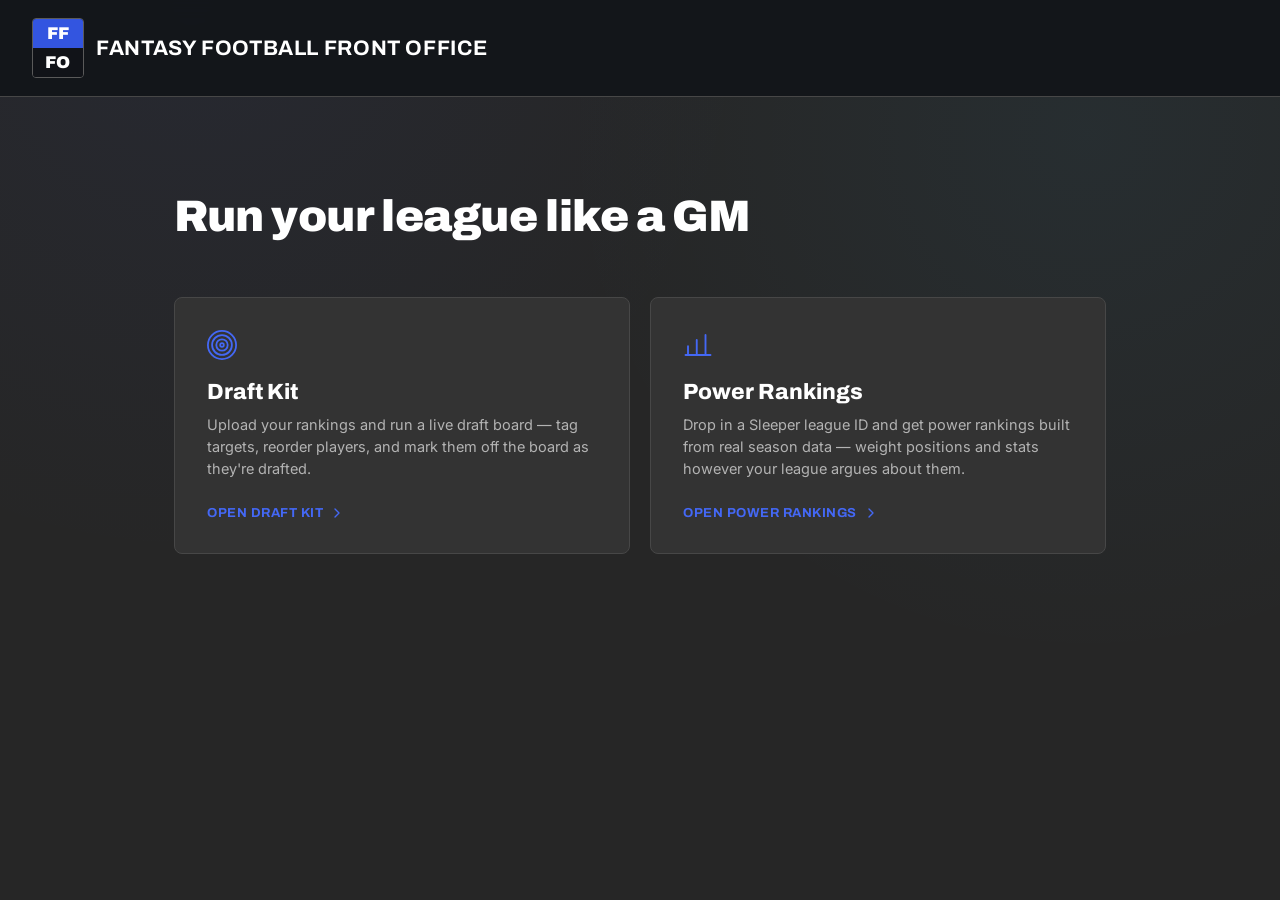
<file: index.html>
<!DOCTYPE html>
<html lang="en">
<head>
<meta charset="UTF-8">
<meta name="viewport" content="width=device-width, initial-scale=1.0">
<title>Fantasy Football Front Office</title>
<link rel="preconnect" href="https://fonts.googleapis.com">
<link href="https://fonts.googleapis.com/css2?family=Archivo:wght@600;700;800;900&family=Inter:wght@400;500;600;700&display=swap" rel="stylesheet">
<link rel="stylesheet" href="shared.css">
<link rel="stylesheet" href="landing.css">
</head>
<body>

<header class="site-header">
  <div class="brand">
    <div class="brand-logo">
      <span class="brand-logo-top">FF</span>
      <span class="brand-logo-bottom">FO</span>
    </div>
    <span class="brand-name">Fantasy Football Front Office</span>
  </div>
</header>

<main class="hub">
  <div class="hub-intro">
    <h1>Run your league like a GM</h1>
  </div>

  <div class="hub-doors">

    <a class="door" href="draft-kit">
      <svg class="door-icon" viewBox="0 0 100 100" fill="none" stroke="currentColor" stroke-width="6" aria-hidden="true">
        <circle cx="50" cy="50" r="47"/>
        <circle cx="50" cy="50" r="33"/>
        <circle cx="50" cy="50" r="19"/>
        <circle cx="50" cy="50" r="6"/>
      </svg>
      <h2>Draft Kit</h2>
      <p>Upload your rankings and run a live draft board — tag targets, reorder players, and mark them off the board as they're drafted.</p>
      <span class="door-cta">Open Draft Kit
        <svg viewBox="0 0 24 24" fill="none" stroke="currentColor" stroke-width="2" aria-hidden="true"><path d="M9 6l6 6-6 6" stroke-linecap="round" stroke-linejoin="round"/></svg>
      </span>
    </a>

    <a class="door" href="power-rankings">
      <svg class="door-icon" viewBox="0 0 24 24" fill="none" stroke="currentColor" stroke-width="1.5" aria-hidden="true">
        <path d="M4 20V13M11 20V8M18 20V4" stroke-linecap="round"/>
        <path d="M2 20h20" stroke-linecap="round"/>
      </svg>
      <h2>Power Rankings</h2>
      <p>Drop in a Sleeper league ID and get power rankings built from real season data — weight positions and stats however your league argues about them.</p>
      <span class="door-cta">Open Power Rankings
        <svg viewBox="0 0 24 24" fill="none" stroke="currentColor" stroke-width="2" aria-hidden="true"><path d="M9 6l6 6-6 6" stroke-linecap="round" stroke-linejoin="round"/></svg>
      </span>
    </a>

  </div>
</main>

</body>
</html>
</file>
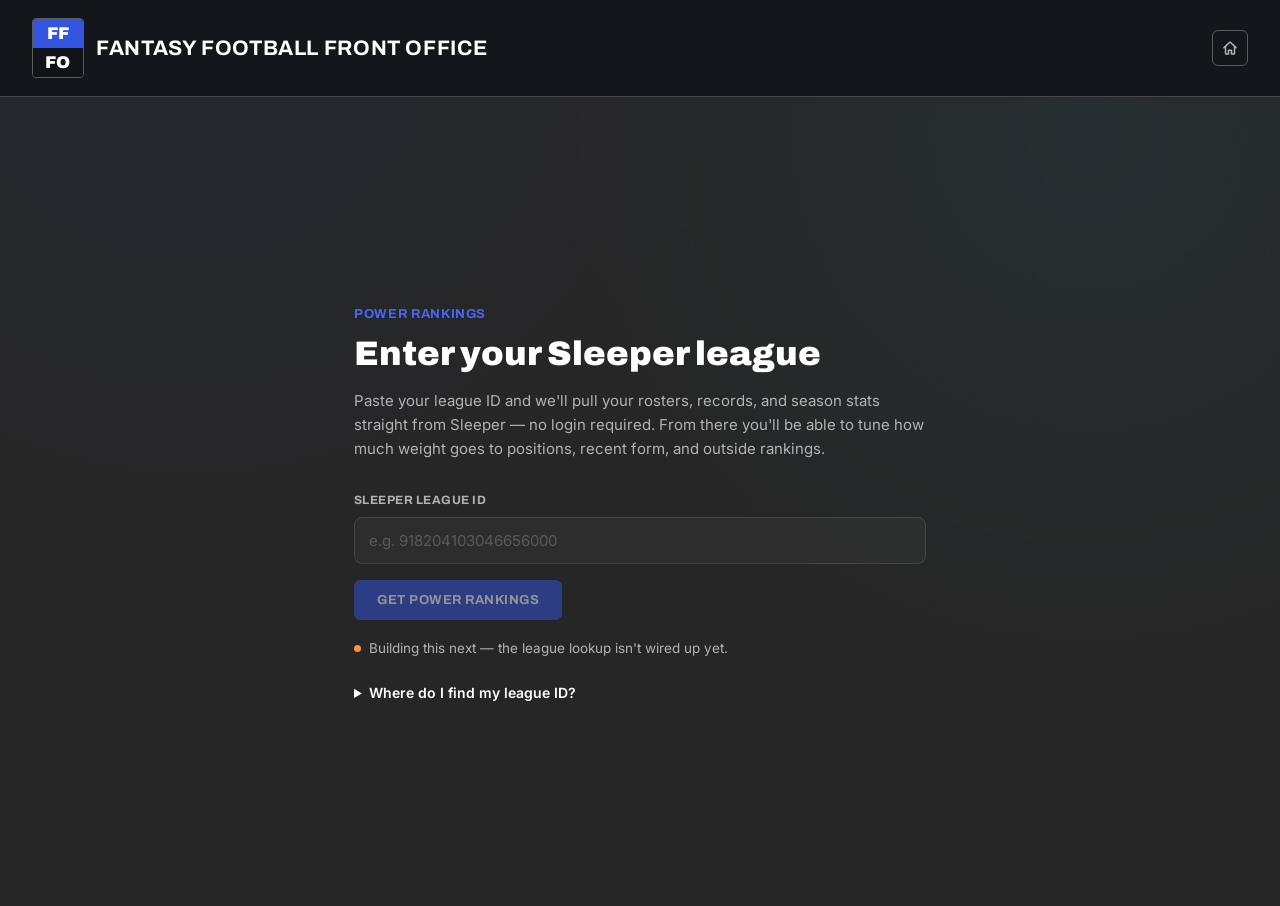
<file: power-rankings/index.html>
<!DOCTYPE html>
<html lang="en">
<head>
<meta charset="UTF-8">
<meta name="viewport" content="width=device-width, initial-scale=1.0">
<title>Power Rankings — Fantasy Football Front Office</title>
<link rel="preconnect" href="https://fonts.googleapis.com">
<link href="https://fonts.googleapis.com/css2?family=Archivo:wght@600;700;800;900&family=Inter:wght@400;500;600;700&display=swap" rel="stylesheet">
<link rel="stylesheet" href="../shared.css">
<link rel="stylesheet" href="styles.css">
</head>
<body>

<header class="site-header">
  <a class="brand" href="../">
    <div class="brand-logo">
      <span class="brand-logo-top">FF</span>
      <span class="brand-logo-bottom">FO</span>
    </div>
    <span class="brand-name">Fantasy Football Front Office</span>
  </a>
  <a class="header-back" href="../" aria-label="Home" title="Home">
    <svg width="18" height="18" viewBox="0 0 24 24" fill="none" stroke="currentColor" stroke-width="2" aria-hidden="true"><path d="M4 11.5 12 4l8 7.5" stroke-linecap="round" stroke-linejoin="round"/><path d="M6 10v9a1 1 0 0 0 1 1h3v-5h4v5h3a1 1 0 0 0 1-1v-9" stroke-linecap="round" stroke-linejoin="round"/></svg>
  </a>
</header>

<main class="pr-screen">
  <div class="pr-panel">
    <span class="pr-eyebrow">Power Rankings</span>
    <h1>Enter your Sleeper league</h1>
    <p class="pr-copy">Paste your league ID and we'll pull your rosters, records, and season stats straight from Sleeper — no login required. From there you'll be able to tune how much weight goes to positions, recent form, and outside rankings.</p>

    <form class="pr-form" id="league-form">
      <label for="league-id-input" class="pr-label">Sleeper League ID</label>
      <input type="text" id="league-id-input" class="pr-input" placeholder="e.g. 918204103046656000" autocomplete="off" disabled>
      <button type="submit" class="btn btn--primary pr-submit" disabled>Get Power Rankings</button>
    </form>

    <p class="pr-status">
      <span class="pr-status-dot"></span>
      Building this next — the league lookup isn't wired up yet.
    </p>

    <details class="pr-help">
      <summary>Where do I find my league ID?</summary>
      <p>Open your league in the Sleeper app or on sleeper.com, then look at the URL — it's the long number after <code>/leagues/</code>. You can also find it under League Settings.</p>
    </details>
  </div>
</main>

</body>
</html>
</file>
<file: shared.css>
:root {
  --bg: #262626;
  --surface: #333333;
  --surface-raised: #3E3E3E;
  --border: #474747;
  --border-light: #5A5A5A;

  --text: #FFFFFF;
  --text-muted: #B3B3B3;
  --text-faint: #7A7A7A;

  --blue: #3355E0;
  --blue-hover: #4468F5;
  --blue-dim: rgba(51, 85, 224, 0.16);

  --green: #34D399;
  --green-dim: rgba(52, 211, 153, 0.14);
  --red: #F0605A;
  --red-dim: rgba(240, 96, 90, 0.14);

  --pos-qb: #A78BFA;
  --pos-rb: #34D399;
  --pos-wr: #38BDF8;
  --pos-te: #FB923C;
  --pos-k:  #9CA3AF;
  --pos-td: #F472B6;

  --font-display: 'Archivo', sans-serif;
  --font-body: 'Inter', sans-serif;
  --font-mono: 'Inter', sans-serif;

  --radius: 8px;
}

* { box-sizing: border-box; }

body {
  margin: 0;
  background: var(--bg);
  background-image:
    radial-gradient(circle at 15% 0%, rgba(51, 85, 224, 0.06), transparent 40%),
    radial-gradient(circle at 85% 15%, rgba(56, 189, 248, 0.05), transparent 40%);
  color: var(--text);
  font-family: var(--font-body);
  min-height: 100vh;
}

button { font-family: inherit; cursor: pointer; }
input { font-family: inherit; }
a { color: inherit; }

:focus-visible {
  outline: 2px solid var(--blue);
  outline-offset: 2px;
}

/* ============ HEADER ============ */
.site-header {
  display: flex;
  align-items: center;
  justify-content: space-between;
  padding: 18px 32px;
  border-bottom: 1px solid var(--border);
  position: sticky;
  top: 0;
  background: rgba(18, 21, 26, 0.92);
  backdrop-filter: blur(8px);
  z-index: 20;
}

.brand,
.brand:link,
.brand:visited {
  display: flex;
  align-items: center;
  gap: 12px;
  text-decoration: none;
  color: inherit;
}
.brand-logo {
  display: flex;
  flex-direction: column;
  width: 52px;
  border: 1px solid var(--border-light);
  border-radius: 4px;
  overflow: hidden;
  flex-shrink: 0;
}
.brand-logo-top, .brand-logo-bottom {
  display: flex;
  align-items: center;
  justify-content: center;
  font-family: var(--font-display);
  font-weight: 900;
  font-size: 17px;
  letter-spacing: 0.02em;
  color: #fff;
  line-height: 1;
  padding: 6px 0;
}
.brand-logo-top { background: var(--blue); }
.brand-logo-bottom { background: #111318; }
.brand-name {
  font-family: var(--font-display);
  font-weight: 700;
  font-size: 21px;
  letter-spacing: 0.03em;
  text-transform: uppercase;
  color: var(--text);
}

.header-right { display: flex; align-items: center; gap: 20px; }
.header-status { display: flex; align-items: center; gap: 10px; flex-wrap: wrap; }
.header-status[hidden] { display: none; }

.header-back {
  width: 36px;
  height: 36px;
  display: flex;
  align-items: center;
  justify-content: center;
  border-radius: 6px;
  border: 1px solid var(--border-light);
  color: var(--text-muted);
  text-decoration: none;
  transition: color 0.15s, background 0.15s, border-color 0.15s;
  flex-shrink: 0;
}
.header-back:hover { color: var(--text); background: var(--surface-raised); border-color: var(--text-faint); }
.header-back svg { width: 18px; height: 18px; display: block; }

.btn {
  font-family: var(--font-display);
  font-size: 13px;
  font-weight: 700;
  letter-spacing: 0.04em;
  text-transform: uppercase;
  padding: 10px 16px;
  border-radius: 6px;
  border: 1px solid var(--border-light);
  background: var(--surface-raised);
  color: var(--text);
  transition: background 0.15s, border-color 0.15s;
  text-decoration: none;
  display: inline-flex;
  align-items: center;
  justify-content: center;
}
.btn:hover { background: #4A4A4A; border-color: var(--text-faint); }
.btn--primary { background: var(--blue); color: #FFFFFF; border-color: var(--blue); }
.btn--primary:hover { background: var(--blue-hover); }
.btn--ghost { background: transparent; }

@media (max-width: 720px) {
  .site-header { padding: 14px 16px; flex-wrap: wrap; gap: 10px; }
}
</file>
<file: landing.css>
.hub {
  max-width: 980px;
  margin: 0 auto;
  padding: 96px 24px 64px;
}

.hub-intro { margin-bottom: 56px; }
.hub-intro h1 {
  font-family: var(--font-display);
  font-weight: 900;
  font-size: 44px;
  line-height: 1.08;
  letter-spacing: -0.01em;
  margin: 0;
}

.hub-doors {
  display: grid;
  grid-template-columns: 1fr 1fr;
  gap: 20px;
}

.door {
  position: relative;
  display: flex;
  flex-direction: column;
  align-items: flex-start;
  text-decoration: none;
  color: var(--text);
  background: var(--surface);
  border: 1px solid var(--border);
  border-radius: var(--radius);
  padding: 32px;
  transition: border-color 0.15s, background 0.15s, transform 0.15s;
}
.door:hover {
  border-color: var(--blue-hover);
  background: var(--surface-raised);
  transform: translateY(-2px);
}

.door-icon {
  width: 30px;
  height: 30px;
  color: var(--blue-hover);
  margin-bottom: 20px;
}

.door h2 {
  font-family: var(--font-display);
  font-weight: 800;
  font-size: 22px;
  margin: 0 0 10px;
}

.door p {
  font-size: 14.5px;
  line-height: 1.55;
  color: var(--text-muted);
  margin: 0 0 24px;
  flex-grow: 1;
}

.door-cta {
  font-family: var(--font-display);
  font-size: 13px;
  font-weight: 700;
  letter-spacing: 0.04em;
  text-transform: uppercase;
  color: var(--blue-hover);
  display: flex;
  align-items: center;
  gap: 6px;
}
.door-cta svg {
  width: 16px;
  height: 16px;
  transition: transform 0.15s;
}
.door:hover .door-cta svg { transform: translateX(3px); }


@media (max-width: 720px) {
  .hub { padding: 56px 20px 48px; }
  .hub-intro h1 { font-size: 32px; }
  .hub-doors { grid-template-columns: 1fr; }
}
</file>
<file: power-rankings/styles.css>
.pr-screen {
  max-width: 620px;
  margin: 0 auto;
  min-height: calc(100vh - 91px);
  display: flex;
  align-items: center;
  padding: 32px 24px;
}

.pr-panel { width: 100%; }

.pr-eyebrow {
  font-family: var(--font-display);
  font-size: 13px;
  font-weight: 700;
  letter-spacing: 0.05em;
  color: var(--blue-hover);
  text-transform: uppercase;
}

.pr-panel h1 {
  font-family: var(--font-display);
  font-weight: 900;
  font-size: 34px;
  line-height: 1.15;
  margin: 12px 0 16px;
}

.pr-copy {
  font-size: 15px;
  line-height: 1.6;
  color: var(--text-muted);
  margin: 0 0 32px;
}

.pr-form {
  display: flex;
  flex-direction: column;
  gap: 10px;
  margin-bottom: 20px;
}

.pr-label {
  font-family: var(--font-display);
  font-size: 12px;
  font-weight: 700;
  letter-spacing: 0.04em;
  text-transform: uppercase;
  color: var(--text-muted);
}

.pr-input {
  background: var(--surface);
  border: 1px solid var(--border-light);
  border-radius: var(--radius);
  color: var(--text);
  font-size: 15px;
  padding: 13px 14px;
}
.pr-input::placeholder { color: var(--text-faint); }
.pr-input:disabled { opacity: 0.6; cursor: not-allowed; }

.pr-submit { margin-top: 6px; align-self: flex-start; padding: 12px 22px; }
.pr-submit:disabled { opacity: 0.5; cursor: not-allowed; }
.pr-submit:disabled:hover { background: var(--blue); }

.pr-status {
  display: flex;
  align-items: center;
  gap: 8px;
  font-size: 13.5px;
  color: var(--text-muted);
  margin: 0 0 28px;
}
.pr-status-dot {
  width: 7px;
  height: 7px;
  border-radius: 50%;
  background: var(--pos-te);
  flex-shrink: 0;
}

.pr-help summary {
  font-size: 14px;
  font-weight: 600;
  cursor: pointer;
  color: var(--text);
}
.pr-help p {
  font-size: 14px;
  line-height: 1.55;
  color: var(--text-muted);
  margin: 10px 0 0;
}
.pr-help code {
  background: var(--surface);
  border: 1px solid var(--border);
  border-radius: 4px;
  padding: 1px 6px;
  font-size: 13px;
}

@media (max-width: 520px) {
  .pr-panel h1 { font-size: 27px; }
}
</file>
